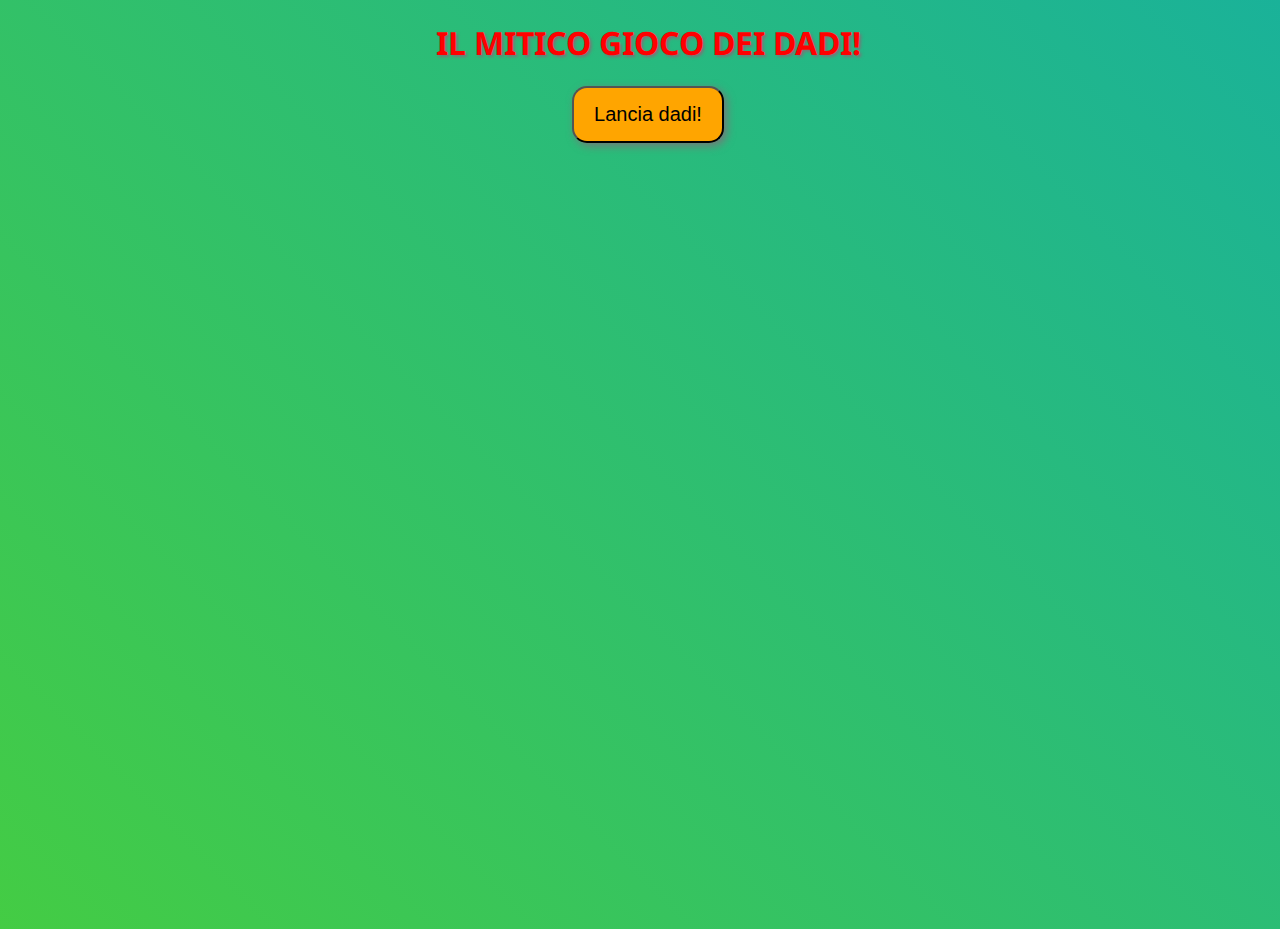
<file: index.html>
<!DOCTYPE html>
<html lang="en" dir="ltr">
  <head>
    <meta charset="utf-8">
    <title>Giochino Dadi</title>
    <link href="https://fonts.googleapis.com/css2?family=Noto+Sans:wght@400;700&display=swap" rel="stylesheet">
    <link rel="stylesheet" href="https://cdnjs.cloudflare.com/ajax/libs/font-awesome/5.13.0/css/all.min.css">
    <link rel="stylesheet" href="style.css">
  </head>
  <body>
    <h1>IL MITICO GIOCO DEI DADI!</h1>
    <button id="btn" type="button" name="button">Lancia dadi!</button>
    <p id="winner"></p>
    <div class="dadi">
      <i id="iconaUtente"class=""></i>
      <i id="iconaCPU" class=""></i>
    </div>
    <script type="text/javascript" src="script.js">
    </script>
  </body>
</html>
</file>
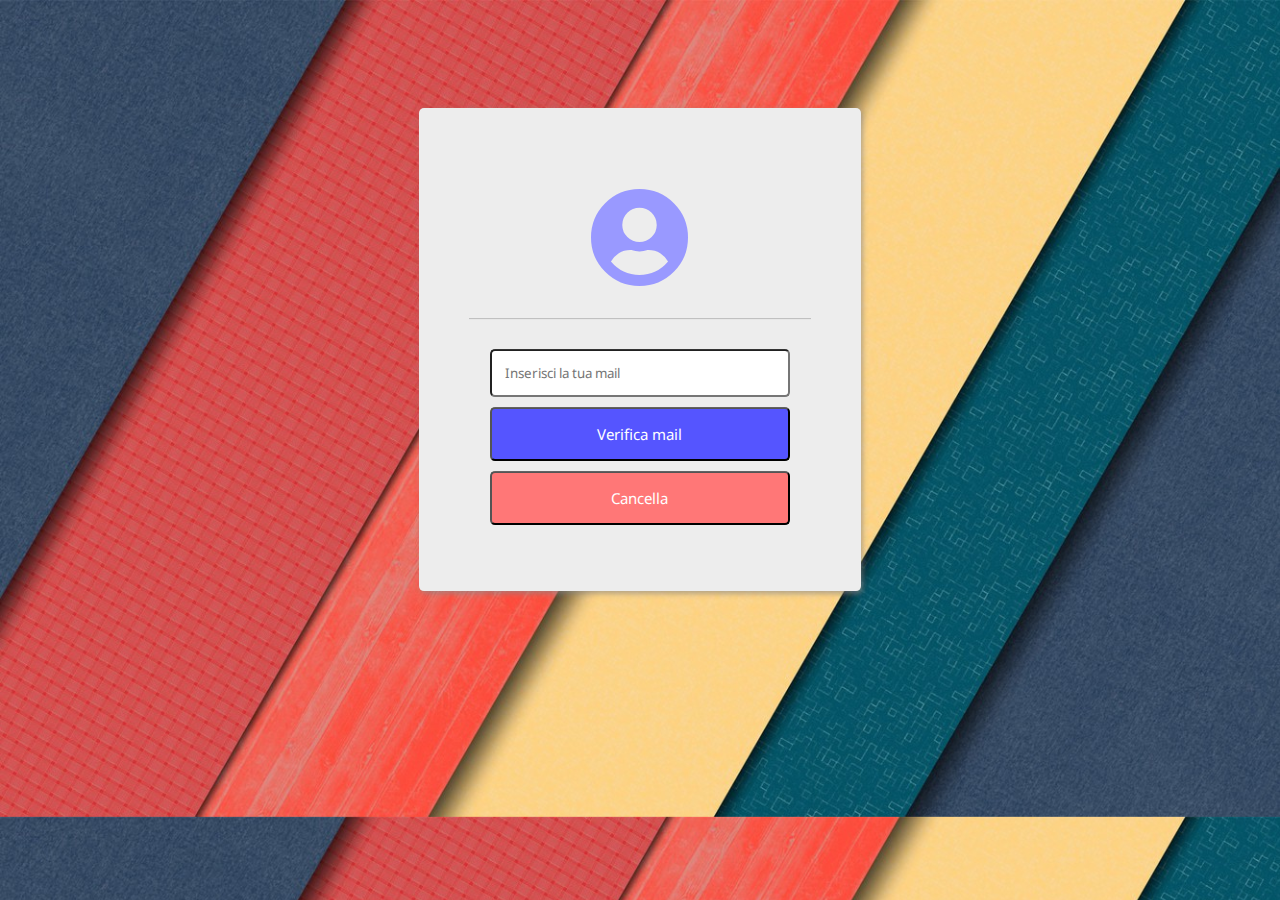
<file: index2.html>
<!DOCTYPE html>
<html lang="en" dir="ltr">
  <head>
    <meta charset="utf-8">
    <title>Check Mail</title>
    <link href="https://fonts.googleapis.com/css2?family=Noto+Sans:wght@400;700&display=swap" rel="stylesheet">
    <link rel="stylesheet" href="https://cdnjs.cloudflare.com/ajax/libs/font-awesome/5.13.0/css/all.min.css">
    <link rel="stylesheet" href="style2.css">
  </head>
  <body>
    <div class="form">
      <div class="profilo">
        <i class="fas fa-user-circle"></i>
      </div>
      <div class="input">
        <input id="mailUtente" type="text" name="mail" placeholder="Inserisci la tua mail" value="">
      </div>
      <div class="btn">
        <button id="btn" type="button" name="button">Verifica mail</button>
      </div>
      <div class="btnCancel">
        <button id="btnCancel" type="button" name="button">Cancella</button>
      </div>
      <p id="mailVerified"></p>
    </div>
    <script type="text/javascript" src="script2.js">
    </script>
  </body>
</html>
</file>
<file: style.css>
body {
  background: linear-gradient(45deg, #44cc44, #1ab299);
  text-align: center;
  font-family: 'Noto Sans', sans-serif;
  height: 100vh;
  width: 100vw;
}

h1 {
  color: #ff0000;
  text-shadow: 2px 2px 3px #777;
}

#btn {
  padding: 15px 20px;
  font-size: 20px;
  border-radius: 15px;
  background-color: orange;
  box-shadow: 3px 3px 8px #777;
}

i {
  font-size: 80px;
  color: #dd0000;
  margin: 10px 20px;
  text-shadow: 3px 3px 8px #666;
}

#winner {
  font-size: 20px;
  color: darkorange;
  text-shadow: 0.5px 0.5px #777;
}
</file>
<file: style2.css>
* {
  box-sizing: border-box;
  font-family: 'Noto Sans', sans-serif;
}

body {
  text-align: center;
  background-image: url('img/back.jpeg');
  background-size: cover;
}

.form {
  border-radius: 5px;
  padding: 80px 0 50px;
  background-color: #ededed;
  box-shadow: 2px 2px 5px #8889;
  width: 35%;
  margin: 20% auto 0;
  transform: translateY(-30%);
}

.fa-user-circle {
  font-size: 100px;
  color: #9999ff;
  margin-bottom: 30px;
}

.profilo {
  border-bottom: 1px solid #bbb;
  margin: auto 50px;
}

input {
  margin-top: 30px;
  padding: 13px;
  width: 300px;
  border-radius: 5px;
}

button {
  width: 300px;
  border-radius: 5px;
  padding: 15px;
  margin-top: 10px;
  color: white;
  font-size: 15px;
}

#btn {
  background-color: #5555ff;
}

#btn:hover {
  background-color: #2222ff;
}

#btnCancel {
  background-color: #ff7777;
}

#btnCancel:hover {
  background-color: #ff3333;
}

.none {
  display: none;
}
</file>
